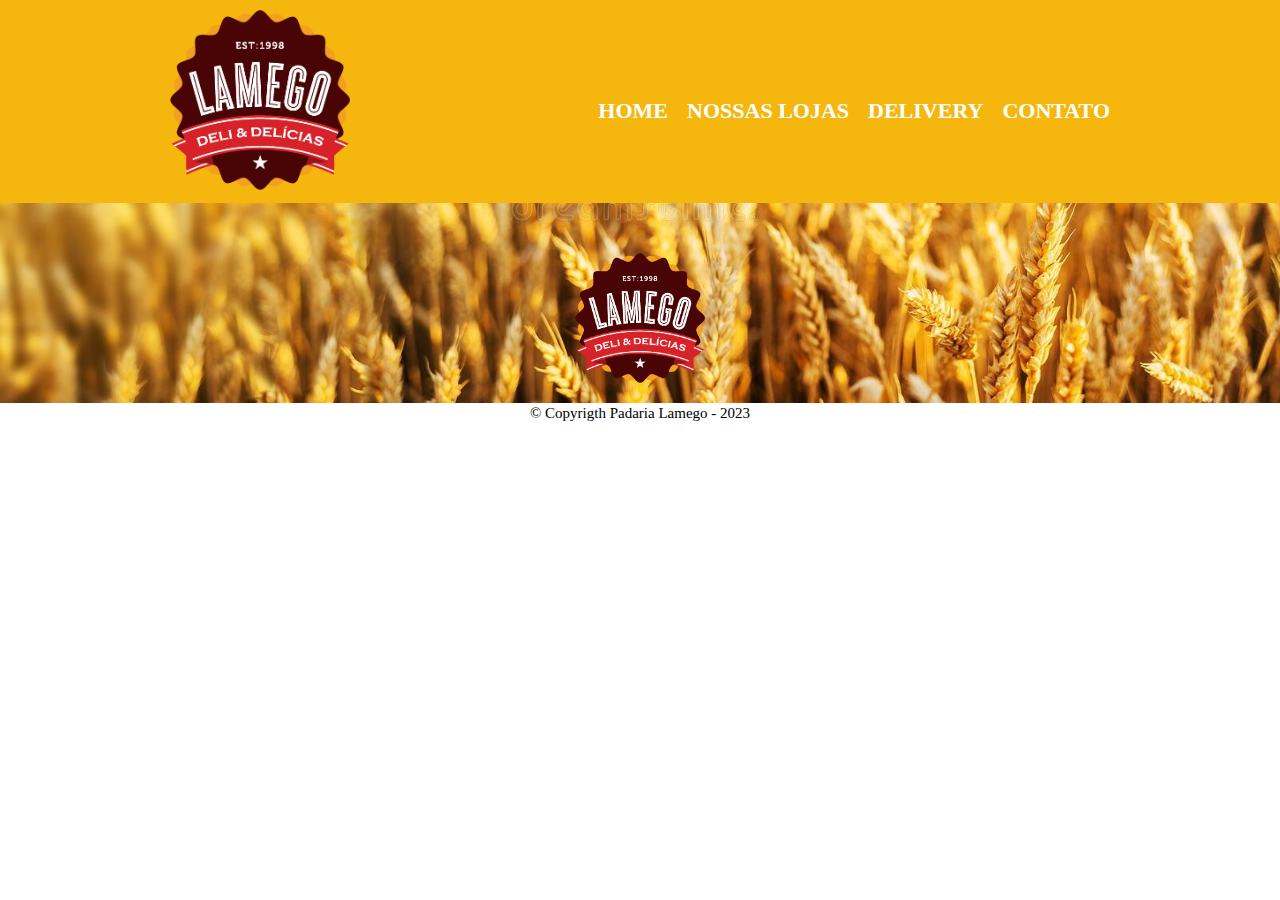
<file: index.html>
<!DOCTYPE html>
<html lang="pt-br">
<head>
    <meta charset="UTF-8">
    <meta http-equiv="X-UA-Compatible" content="IE=edge">
    <meta name="viewport" content="width=device-width, initial-scale=1.0">
    <link rel="stylesheet" href="reset.css">
    <link rel="stylesheet" href="style.css">
    <title>Padaria Lamego</title>
</head>
<body>
    <header>
        <div class="cb">
            <a href="index.html"><h1><img src="LOGO.png" alt="logo-da-padaria" height="180px" ></h1></a>

            <nav>
        <ul>
            <li><a href="index.html">home</a></li>
            <li><a href="#">Nossas lojas</a></li>
            <li><a href="#">Delivery</a></li>
            <li><a href="contato.html">Contato</a></li>
        </ul>
            </nav>
        </div>
    </header>
    
    <footer>
        <img src="LOGO.png" alt="logo-da-padaria" width="130px">
        <p class="copyright">&copy; Copyrigth Padaria Lamego - 2023</p>
    </footer>
</body>
</html>
</file>
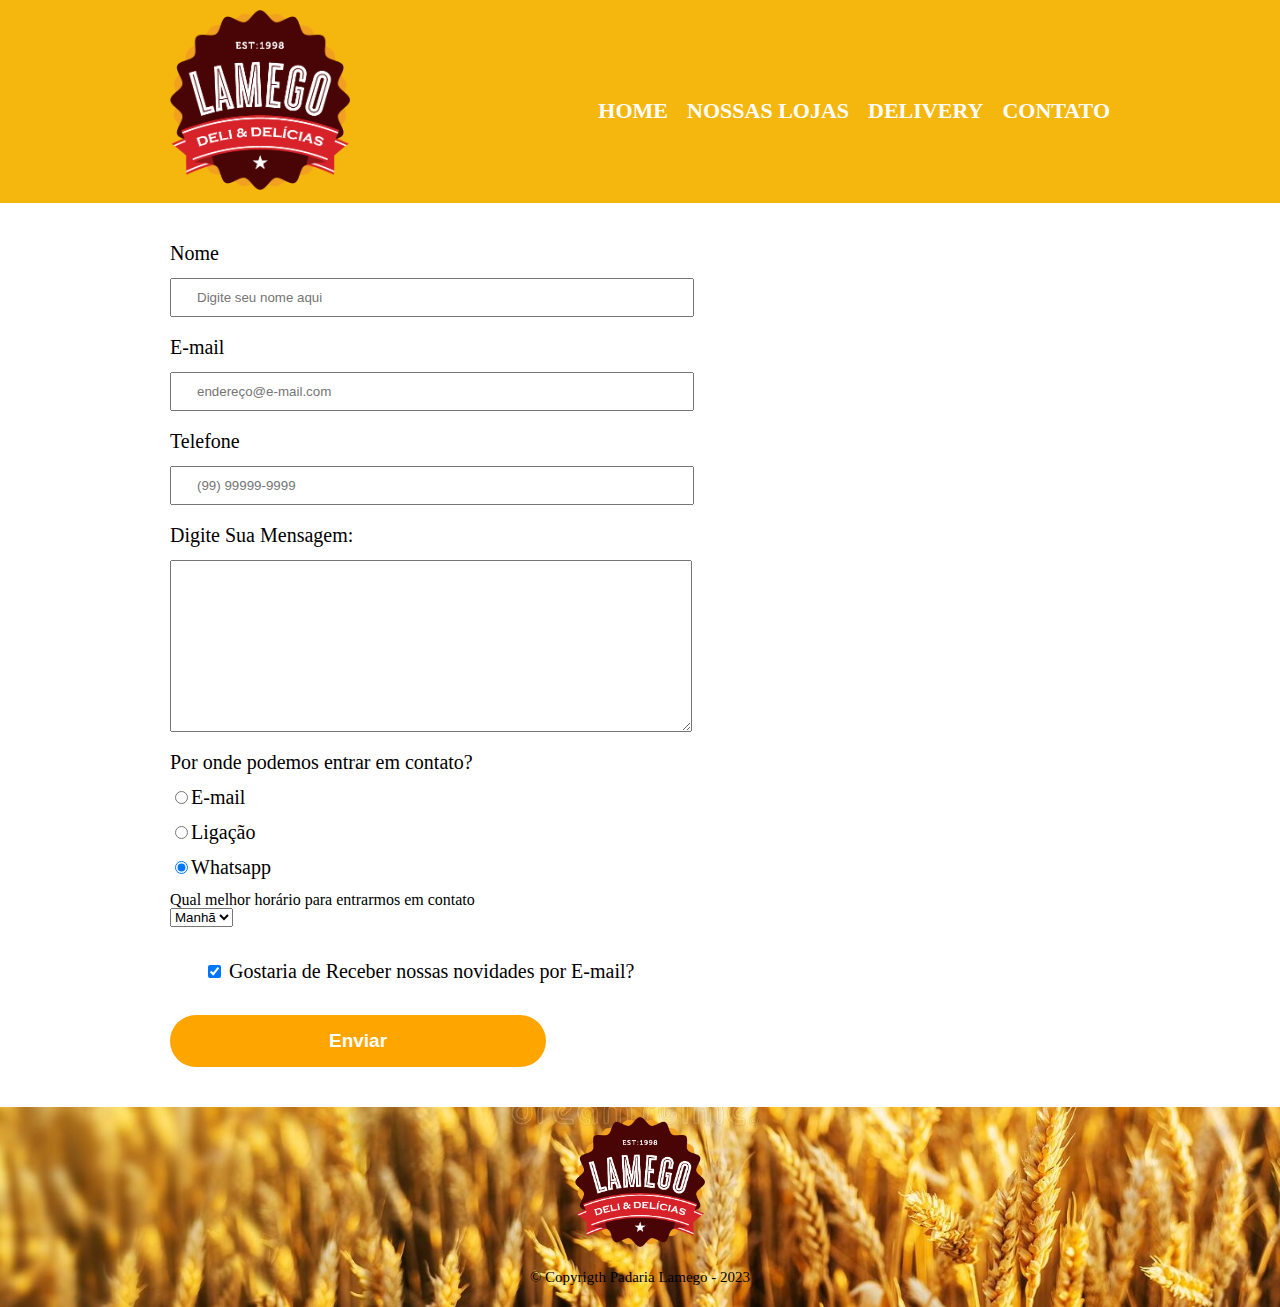
<file: contato.html>
<!DOCTYPE html>
<html lang="pt-br">
<head>
    <meta charset="UTF-8">
    <meta http-equiv="X-UA-Compatible" content="IE=edge">
    <meta name="viewport" content="width=device-width, initial-scale=1.0">
    <link rel="stylesheet" href="reset.css">
    <link rel="stylesheet" href="style-contato.css">
    <title>Contato - Lamego</title>
</head>
<body>
    <header>
        <div class="cb">
            
        <a href="index.html"><h1><img src="LOGO.png" alt="logo-da-padaria" height="180px" ></h1></a>

            <nav>
        <ul>
            <li><a href="index.html">home</a></li>
            <li><a href="#">Nossas lojas</a></li>
            <li><a href="delivery.html">Delivery</a></li>
            <li><a href="contato.html">Contato</a></li>
        </ul>
            </nav>
        </div>
    </header>
    <main>
        <form>
    
            <label for="nome">Nome</label>
            <input type="text" id="nome" class="input-generico" required placeholder="Digite seu nome aqui">

            <label for="E-mail">E-mail</label>
            <input type="email" id="E-mail" class="input-generico" required placeholder="endereço@e-mail.com">

            <label for="telefone">Telefone</label>
            <input type="tel" id="telefone" class="input-generico" required placeholder="(99) 99999-9999">

            <label for="mensagem">Digite Sua Mensagem:</label>
           <textarea cols="30" rows="10" id="Mensagem" class="input-generico" required></textarea>

           <fieldset>
           <legend> Por onde podemos entrar em contato?</legend>
           <label for="radio-email"><input type="radio" name="contato" value="email" id="radio-email">E-mail</label>
           

           <label for="radio-telefone"><input type="radio" name="contato" value="telefone" id="radio-telefone">Ligação</label>
           

           <label for="radio-whatsapp"><input type="radio" name="contato" value="whastapp" id="radio-whatsapp" checked>Whatsapp</label>
           
           </fieldset>
           <div>
           <p>Qual melhor horário para entrarmos em contato</p>
           <select name="" id="">
            <option value="">Manhã</option>
            <option value="">Tarde</option>
            <option value="">Noite</option>

           </select>
        </div>
           <label class="checkbox"><input type="checkbox" checked> Gostaria de Receber nossas novidades por E-mail?</label>

            <input type="submit" value="Enviar" class="enviar">
        </form>
    </main>
    
    <footer>
        <img src="LOGO.png" alt="logo-da-padaria" width="130px">
        <p class="copyright">&copy; Copyrigth Padaria Lamego - 2023</p>
    </footer>
</body>
</html>
</file>
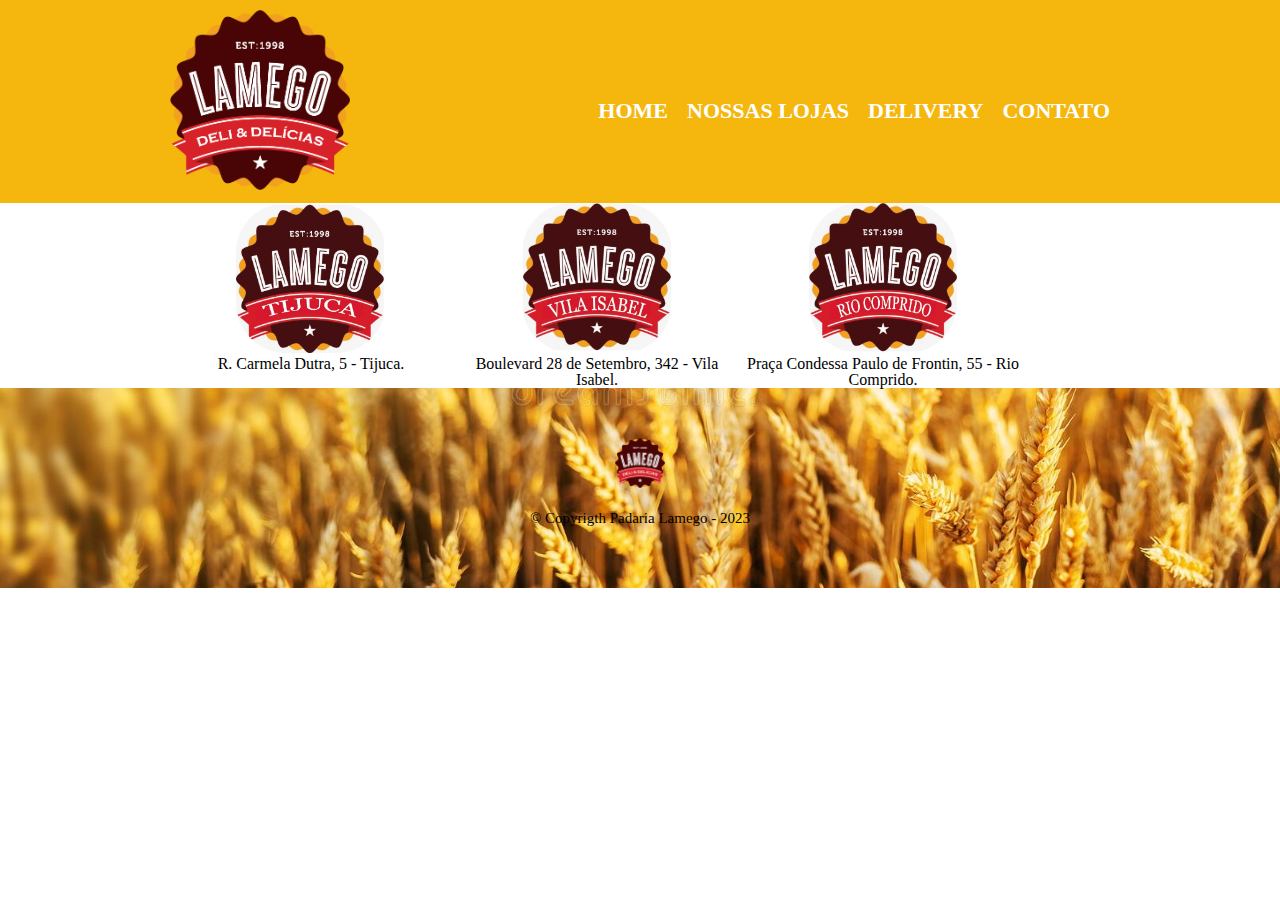
<file: delivery.html>
<!DOCTYPE html>
<html lang="pt-br">
<head>
    <meta charset="UTF-8">
    <meta http-equiv="X-UA-Compatible" content="IE=edge">
    <meta name="viewport" content="width=device-width, initial-scale=1.0">
    <link rel="stylesheet" href="reset.css">
    <link rel="stylesheet" href="style-delivery.css">
    <title>Delivery - Lamego</title>
</head>
<body>
    <header>
        <div class="cb">
            <a href="index.html"><h1><img src="LOGO.png" alt="logo-da-padaria" height="180px" ></h1></a>

            <nav>
        <ul>
            <li><a href="index.html">home</a></li>
            <li><a href="#">Nossas lojas</a></li>
            <li><a href="delivery.html">Delivery</a></li>
            <li><a href="contato.html">Contato</a></li>
        </ul>
            </nav>
        </div>
    </header>
    <main>
        <ul class="lojas-delivery">
            <li>
                <h2>Tijuca</h2>
                <a href="https://www.ifood.com.br/delivery/rio-de-janeiro-rj/lamego-tijuca-tijuca/0a0615eb-48c1-4846-aa6e-62605659ad9f"><img src="tijuca.jpeg" alt="pao de queijo e coca cola"></a>
                <p>R. Carmela Dutra, 5 - Tijuca.</p>
                <p></p>
            </li>

            <li>
                <h2>Vila Isabel</h2>
                <a href="https://www.ifood.com.br/delivery/rio-de-janeiro-rj/lamego-vila-isabel-vila-isabel/6ae8d55e-bf63-41c8-acfe-c640534671b8"><img src="vila.jfif" alt="self service de comida"></a>
                <p>Boulevard 28 de Setembro, 342 - Vila Isabel.</p>
                <p></p>
            </li>

            <li>
                <h2>Rio Comprido</h2>
                <a href="https://www.ifood.com.br/delivery/rio-de-janeiro-rj/lamego-rio-comprido-rio-comprido/8c2d2d6b-3a40-4df7-b12c-dfb212bb35b7"><img src="rioc.jfif" alt="misto frio"></a>
                <p> Praça Condessa Paulo de Frontin, 55 - Rio Comprido.</p>
                <p></p>
            </li>
        </ul>
        
    </main>
    
    <footer>
        <img src="LOGO.png" alt="logo-da-padaria" width="50px">
        <p class="copyright">&copy; Copyrigth Padaria Lamego - 2023</p>
    </footer>
</body>
</html>
</file>
<file: style.css>
header{
    background: #f5b70e;
    background-size: cover;
    padding:  10px;
}
.cb{
    position: relative;
     width: 940px;
     margin: 0 auto;
}
nav{
    position: absolute;
    top: 90px;
    right: 0;
}
nav li{
    display: inline;
    margin: 0 0 0 15px;
}
nav a{
    text-transform: uppercase;
    font-weight: bold;
    font-size: 22px;
    text-decoration: none;
    color: white;
    transition: 1s;
}
nav a:hover{
    color: red;
    cursor: pointer;
    
}
footer{
    text-align: center;
    padding-top: 50px;
    background: linear-gradient(rgba(0, 0, 0, 0.5), rgba(0, 0, 0, 0.5));
    background-image: url(imgfotter.jpg);
    background-size: cover;
    background-position: center;
    width: 100%;
    height: 150px
}
.copyright{
    font-size: 15px;
    margin: 20px;
}
</file>
<file: style-contato.css>
header{
    background: #f5b70e;
    background-size: cover;
    padding:  10px;
}
.cb{
    position: relative;
     width: 940px;
     margin: 0 auto;
}
nav{
    position: absolute;
    top: 90px;
    right: 0;
}
nav li{
    display: inline;
    margin: 0 0 0 15px;
}
nav a{
    text-transform: uppercase;
    font-weight: bold;
    font-size: 22px;
    text-decoration: none;
    color: white;
    transition: 1s;
}
nav a:hover{
    color: red;
    cursor: pointer;
}
footer{
    text-align: center;
    padding-top: 10px;
    background: linear-gradient(rgba(0, 0, 0, 0.5), rgba(0, 0, 0, 0.5));
    background-image: url(imgfotter.jpg);
    background-size: cover;
    background-position: center;
    width: 100%;
    height: 190px
}
.copyright{
    font-size: 15px;
    margin: 20px;
}
main{
    width: 940px;
    margin: 0 auto;
}
form{
    margin: 40px 0;

}
form label, form legend{
    display: block;
    font-size: 20px;
    margin: 0 0 15px;

}
.input-generico{
    display: block;
    margin: 0 0 20px;
    padding: 10px 25px;
    width: 50%;
    
}
.checkbox{
    margin: 20px 20px;
    position: relative;
    padding: 14px;
}
.enviar{
    width: 40%;
    padding: 15px 10px;
    background: orange;
    color: white;
    font-weight:bold;
    font-size: 19px;
    border: none;
    border-radius: 40px;
    transition: 1s all;
    cursor: pointer;
    
}
.enviar:hover{
    background: red;
    transform: scale(1.2);
</file>
<file: style-delivery.css>
header{
    background: #f5b70e;
    background-size: cover;
    padding:  10px;
}
.cb{
    position: relative;
     width: 940px;
     margin: 0 auto;
}
nav{
    position: absolute;
    top: 90px;
    right: 0;
}
nav li{
    display: inline;
    margin: 0 0 0 15px;
}
nav a{
    text-transform: uppercase;
    font-weight: bold;
    font-size: 22px;
    text-decoration: none;
    color: white;
    transition: 1s;
}
nav a:hover{
    color: red;
    cursor: pointer;
    
}
.lojas-delivery{
width: 940px;
margin: 0 auto;

}

.lojas-delivery li{
    display: inline-block;
    text-align: center;
    width: 30%;
    vertical-align: top;

}
.lojas-delivery img{
    max-width:250px;
    max-height:150px;
    width: auto;
    height: auto;
    border-radius: 50px;
}
.lojas-delivery h2{
   display: none;
}
footer{
    text-align: center;
    padding-top: 50px;
    background: linear-gradient(rgba(0, 0, 0, 0.5), rgba(0, 0, 0, 0.5));
    background-image: url(imgfotter.jpg);
    background-size: cover;
    background-position: center;
    width: 100%;
    height: 150px
}
.copyright{
    font-size: 15px;
    margin: 20px;
}
</file>
